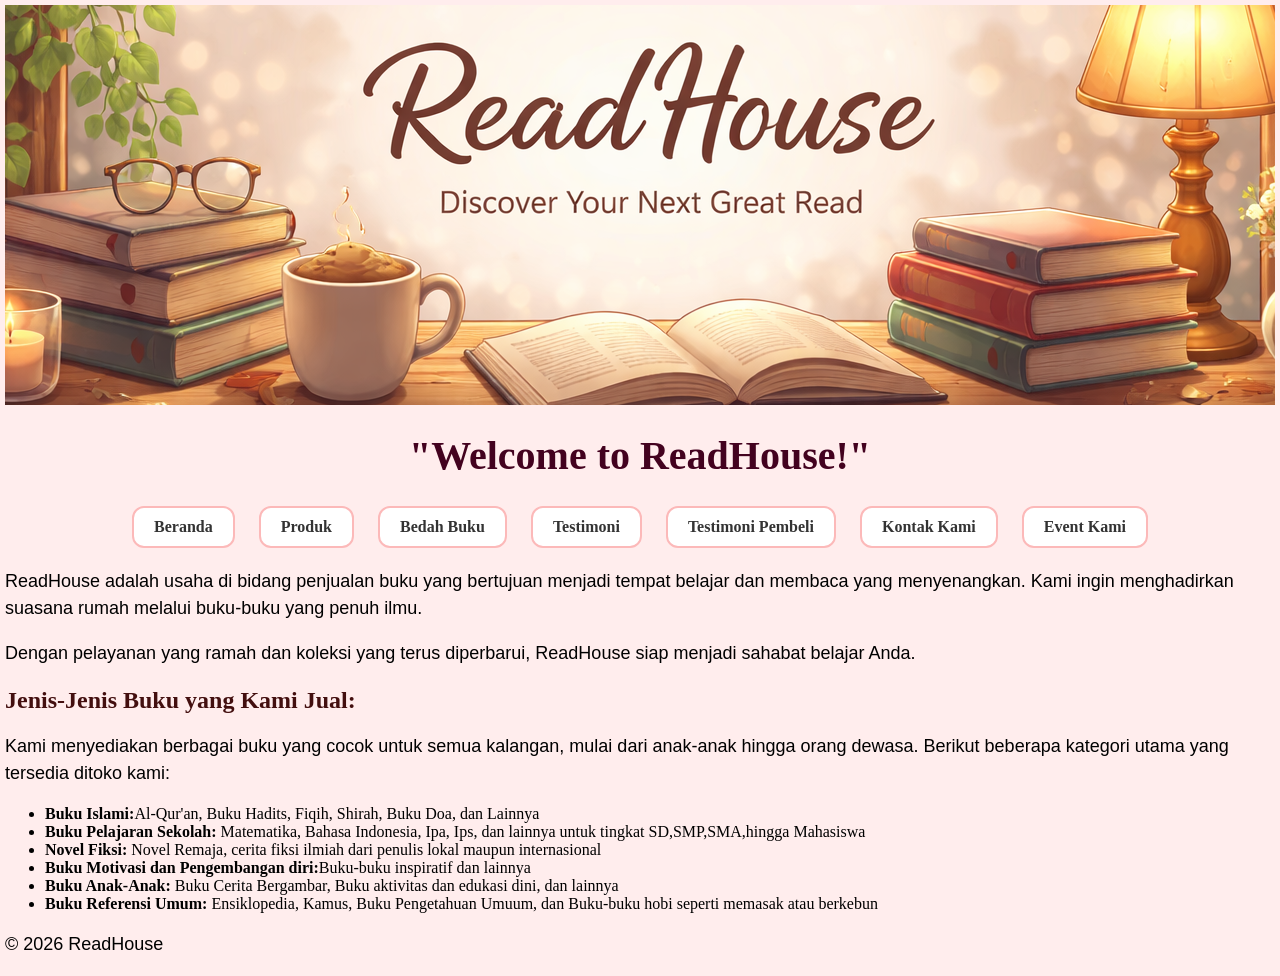
<file: index.html>
<!DOCTYPE html>
<html lang="id"> 
<head>
    <meta charset="UTF-8">
    <meta name="viewport" content="width=device-width, initial-scale=1.0">
    <title>Profil Usaha Buku</title>
    <link rel="stylesheet" href="style.css" />
    <link href="https://fonts.googleapis.com/css2?family=Nunito&display=swap" rel="stylesheet">
</head>
<body> 
<header class="hero"></header>
<h1>"Welcome to ReadHouse!"</h1>
<nav> <a href="index.html">Beranda</a>
    <a href="produk.html">Produk</a>
    <a href="bedah-buku.html">Bedah Buku</a>
    <a href="testimoni.html">Testimoni</a>
    <a href="tampil-testimoni.html">Testimoni Pembeli</a>
    <a href="kontak.html">Kontak Kami</a>
    <a href="event.html">Event Kami</a>
</nav>
    <p>ReadHouse adalah usaha di bidang penjualan buku yang bertujuan menjadi tempat belajar dan membaca yang menyenangkan. Kami ingin menghadirkan suasana rumah melalui buku-buku yang penuh ilmu.</p>
    <p>Dengan pelayanan yang ramah dan koleksi yang terus diperbarui, ReadHouse siap menjadi sahabat belajar Anda.</p>
</body>
</html>
<h2>Jenis-Jenis Buku yang Kami Jual:</h2>
    <p>Kami menyediakan berbagai buku yang cocok untuk semua kalangan, mulai dari anak-anak hingga orang dewasa. Berikut beberapa kategori utama yang tersedia ditoko kami: </p>
<ul>
    <li><strong>Buku Islami:</strong>Al-Qur'an, Buku Hadits, Fiqih, Shirah, Buku Doa, dan Lainnya</li>
    <li><strong>Buku Pelajaran Sekolah: </strong>Matematika, Bahasa Indonesia, Ipa, Ips, dan lainnya untuk tingkat SD,SMP,SMA,hingga Mahasiswa</li>
    <li><strong>Novel Fiksi: </strong>Novel Remaja, cerita fiksi ilmiah dari penulis lokal maupun internasional</li> 
    <li><strong>Buku Motivasi dan Pengembangan diri:</strong>Buku-buku inspiratif dan lainnya</li>
    <li><strong>Buku Anak-Anak: </strong>Buku Cerita Bergambar, Buku aktivitas dan edukasi dini, dan lainnya</li>
    <li><strong>Buku Referensi Umum: </strong>Ensiklopedia, Kamus, Buku Pengetahuan Umuum, dan Buku-buku hobi seperti memasak atau berkebun</li>
</ul>
<footer>
    <p>&copy; 2026 ReadHouse</p>
</footer>
</body>
</html>
<script>
    alert ("Halo, Selamat Datang!");
</script>
</file>
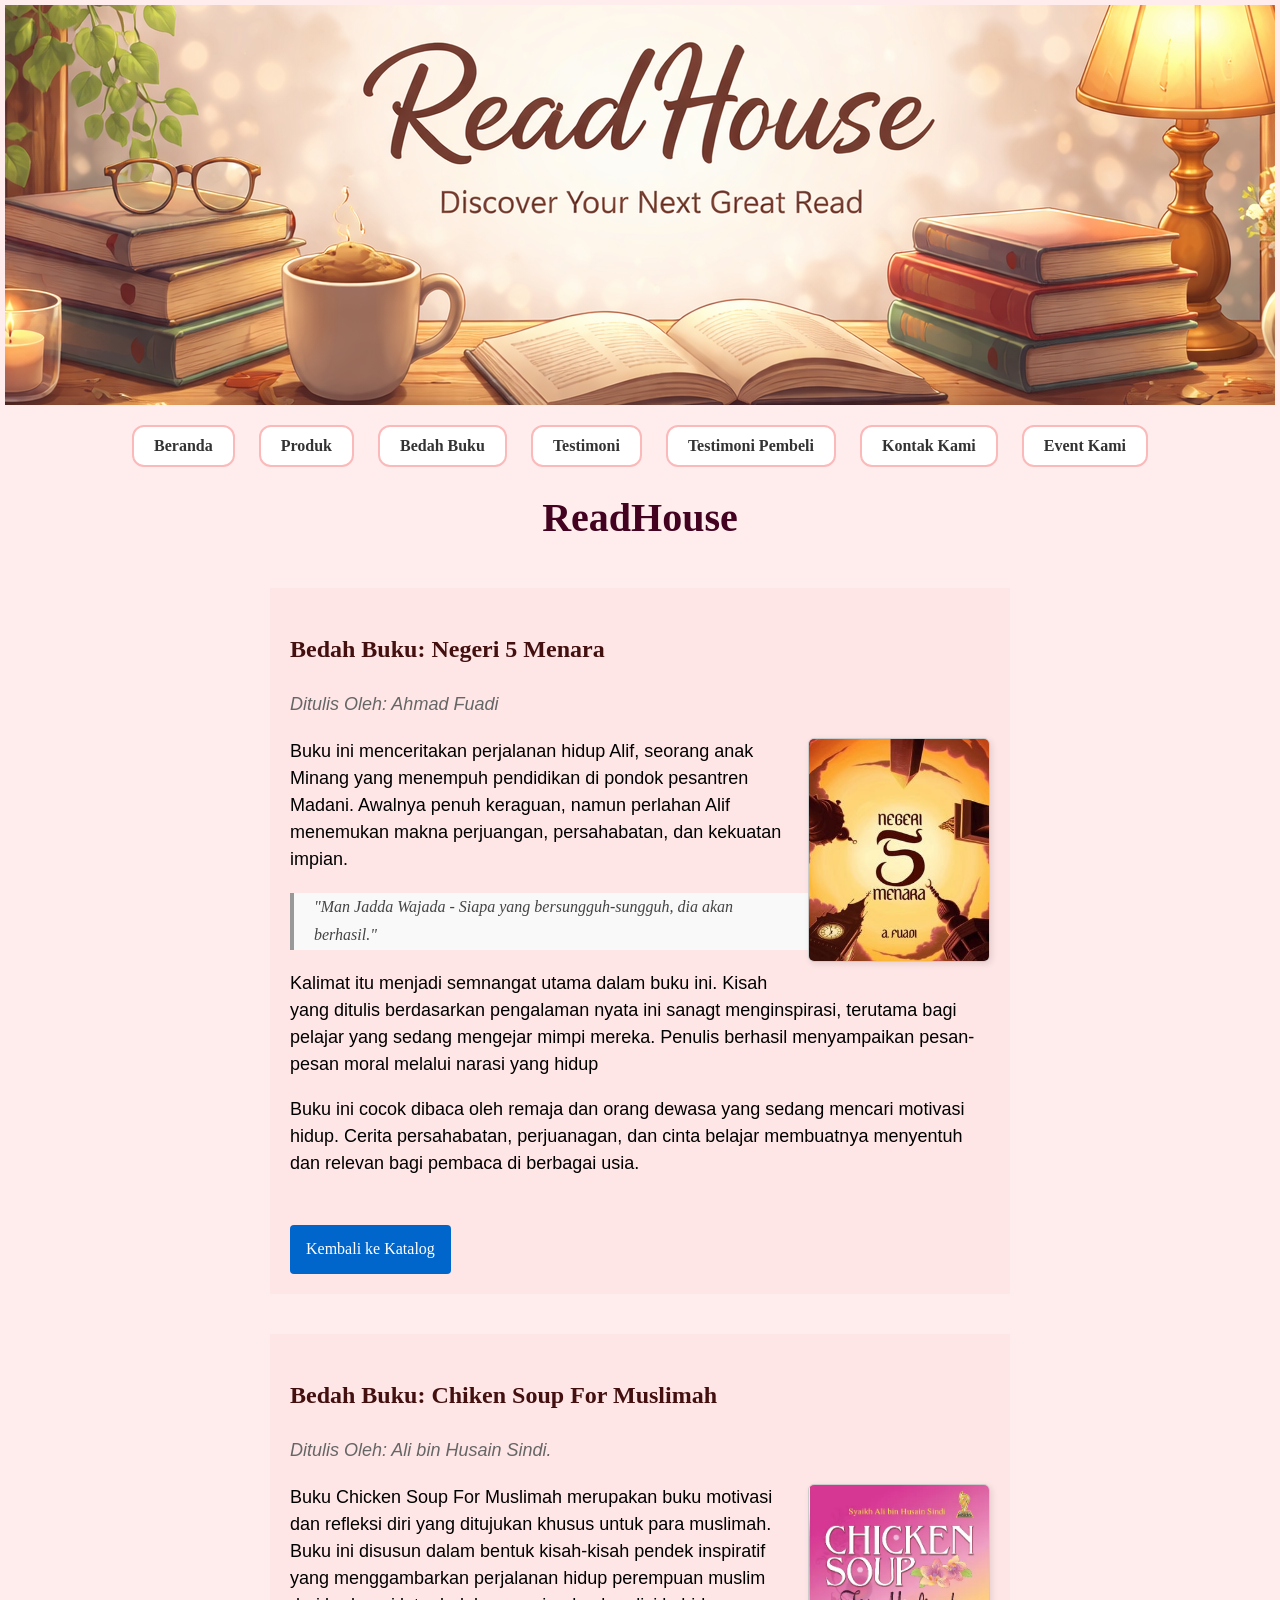
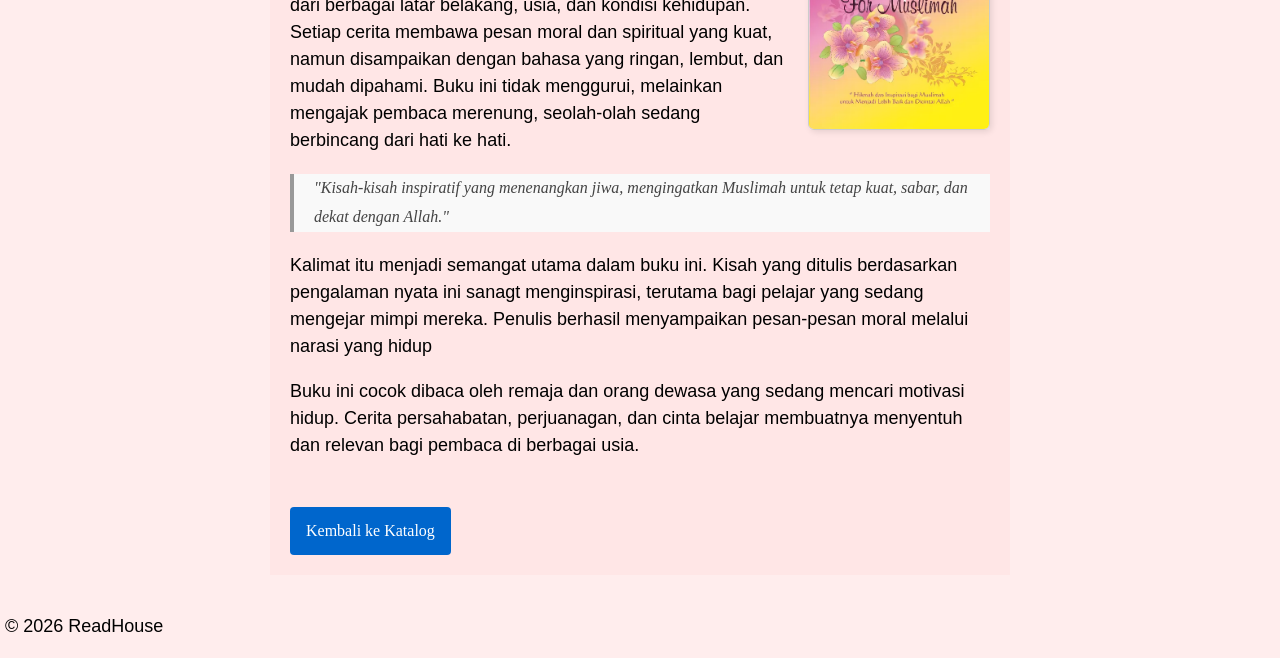
<file: bedah-buku.html>
<html lang="id">
<head> <meta charset="UTF-8" />
       <meta name="viewport" content="width=device-width,initial-scale=1.0" />
       <title>Bedah Buku: Negeri 5 Menara</title>
       <link rel="stylesheet" href="style.css" />
</head>
<body>
    <header class="hero"></header>
    <header>
    <nav> 
    <a href="index.html">Beranda</a>
    <a href="produk.html">Produk</a>
    <a href="bedah-buku.html">Bedah Buku</a>
    <a href="testimoni.html">Testimoni</a>
    <a href="tampil-testimoni.html">Testimoni Pembeli</a>
    <a href="kontak.html">Kontak Kami</a>
    <a href="event.html">Event Kami</a>
</nav>
 <h1>ReadHouse</h1>
</header>
<section class="daftar-produk">
<main class="artikel">
    <h2>Bedah Buku: Negeri 5 Menara</h2>
    <p class="penulis">Ditulis Oleh: Ahmad Fuadi</p>

    <img src="Buku Negeri 5 Menara.jpeg" alt="Sampul Negeri 5 Menara" class="sampul">

    <p>
        Buku ini menceritakan perjalanan hidup Alif, seorang anak Minang yang menempuh pendidikan di pondok pesantren Madani.
        Awalnya penuh keraguan, namun perlahan Alif menemukan makna perjuangan, persahabatan, dan kekuatan impian.
    </p>
    <blockquote>
        "Man Jadda Wajada - Siapa yang bersungguh-sungguh, dia akan berhasil."
    </blockquote>
    <p>
        Kalimat itu menjadi semnangat utama dalam buku ini. Kisah yang ditulis berdasarkan pengalaman nyata ini sanagt menginspirasi, 
        terutama bagi pelajar yang sedang mengejar mimpi mereka. Penulis berhasil menyampaikan pesan-pesan moral melalui narasi yang hidup
    </p>

    <p> Buku ini cocok dibaca oleh remaja dan orang dewasa yang sedang mencari motivasi hidup. Cerita persahabatan, perjuanagan, dan cinta belajar 
        membuatnya menyentuh dan relevan bagi pembaca di berbagai usia.
    </p>
<a href="produk.html" class="btn-kembali"> Kembali ke Katalog</a>
</main>
</section>
<section class="daftar-produk">
<main class="artikel">
    <h2>Bedah Buku: Chiken Soup For Muslimah</h2>
    <p class="penulis">Ditulis Oleh: Ali bin Husain Sindi.</p>

    <img src="Buku Chiken Soup.webp" alt="Sampul.Chiken.Soup.For.Muslimah" class="sampul">

    <p>
        Buku Chicken Soup For Muslimah merupakan buku motivasi dan refleksi diri yang ditujukan khusus untuk para muslimah. Buku ini disusun dalam bentuk kisah-kisah pendek inspiratif yang menggambarkan perjalanan hidup perempuan muslim dari berbagai latar belakang, usia, dan kondisi kehidupan. 
        Setiap cerita membawa pesan moral dan spiritual yang kuat, namun disampaikan dengan bahasa yang ringan, lembut, dan mudah dipahami.
        Buku ini tidak menggurui, melainkan mengajak pembaca merenung, seolah-olah sedang berbincang dari hati ke hati.
    </p>
    <blockquote>
      "Kisah-kisah inspiratif yang menenangkan jiwa, mengingatkan Muslimah untuk tetap kuat, sabar, dan dekat dengan Allah."
    </blockquote>
    <p>
        Kalimat itu menjadi semangat utama dalam buku ini. Kisah yang ditulis berdasarkan pengalaman nyata ini sanagt menginspirasi, 
        terutama bagi pelajar yang sedang mengejar mimpi mereka. Penulis berhasil menyampaikan pesan-pesan moral melalui narasi yang hidup
    </p>

    <p> Buku ini cocok dibaca oleh remaja dan orang dewasa yang sedang mencari motivasi hidup. Cerita persahabatan, perjuanagan, dan cinta belajar 
        membuatnya menyentuh dan relevan bagi pembaca di berbagai usia.
    </p>
<a href="produk.html" class="btn-kembali"> Kembali ke Katalog</a>
</main>
</section>
<footer>
    <p>&copy; 2026 ReadHouse</p>
</footer>
</body>
</html>
</file>
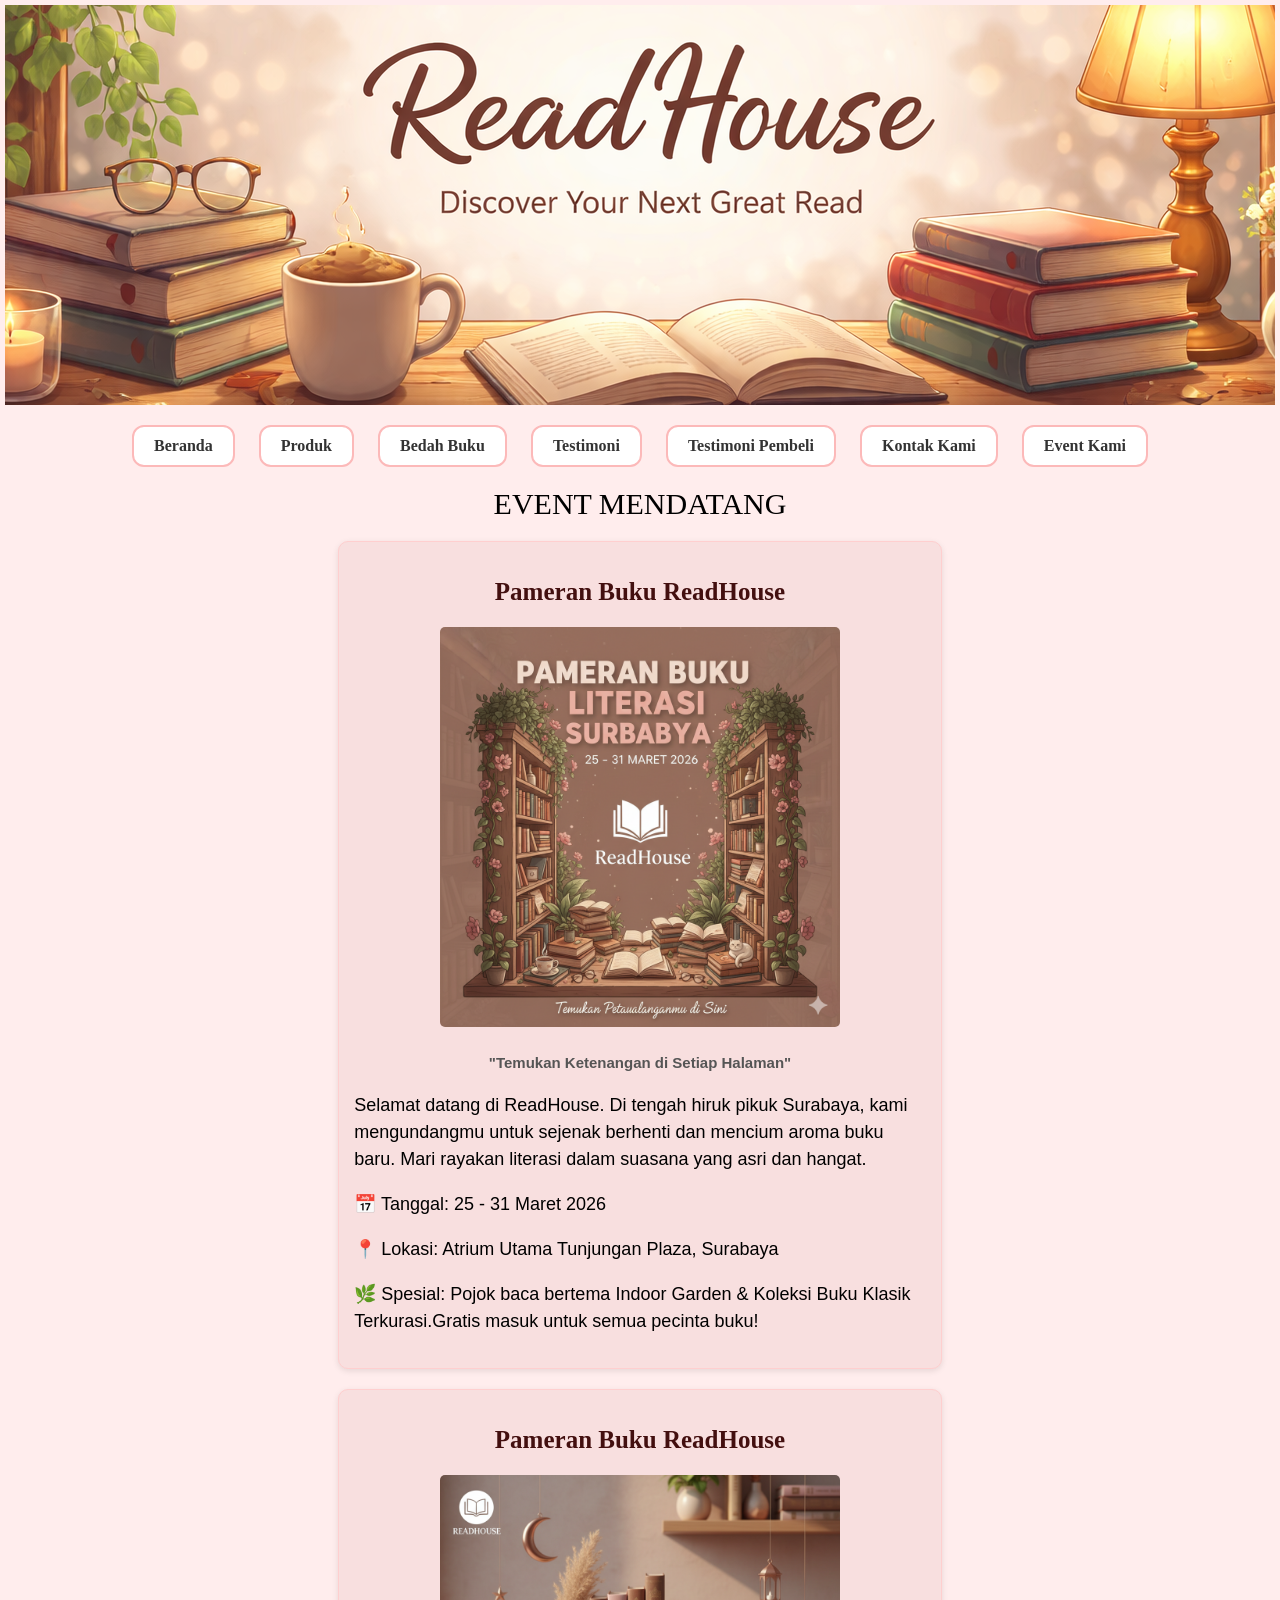
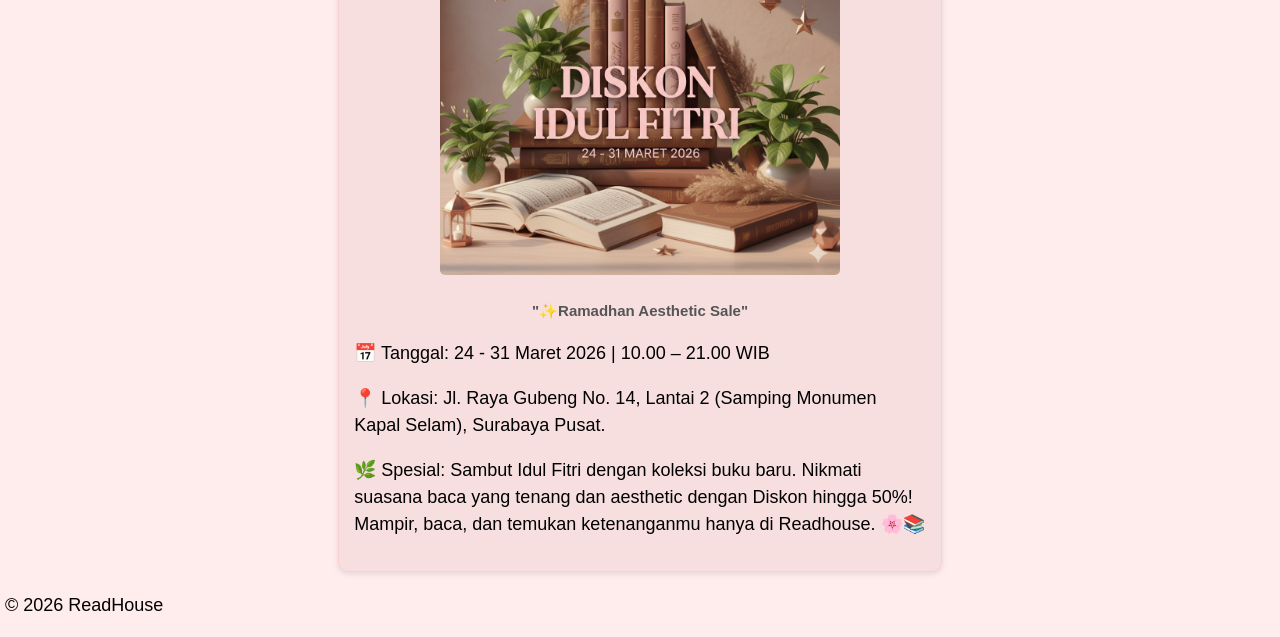
<file: event.html>
<html lang="id"> 
<head>
    <meta charset="UTF-8">
    <meta name="viewport" content="width=device-width, initial-scale=1.0">
    <title>Event dan Promo-ReadHouse</title>
    <link rel="stylesheet" href="style.css" />
    <link href="https://fonts.googleapis.com/css2?family=Nunito&display=swap" rel="stylesheet">
</head>
<body> 
<header class="hero"></header>
<nav> <a href="index.html">Beranda</a>
    <a href="produk.html">Produk</a>
    <a href="bedah-buku.html">Bedah Buku</a>
    <a href="testimoni.html">Testimoni</a>
    <a href="tampil-testimoni.html">Testimoni Pembeli</a>
    <a href="kontak.html">Kontak Kami</a>
    <a href="event.html">Event Kami</a>
</nav>
<span class="tag">EVENT MENDATANG</span>
<div class="container-event"></div>
<div class="event">
  <h2>Pameran Buku ReadHouse</h2>
  <img src="Pameran Literasi Surabaya.png" />
  <p class="deskripsi"><strong>"Temukan Ketenangan di Setiap Halaman"</strong>

<p>Selamat datang di ReadHouse. Di tengah hiruk pikuk Surabaya, kami mengundangmu untuk sejenak berhenti dan mencium aroma buku baru.
Mari rayakan literasi dalam suasana yang asri dan hangat.</p>

<p>📅 Tanggal: 25 - 31 Maret 2026</p>
<p>📍 Lokasi: Atrium Utama Tunjungan Plaza, Surabaya</p>
<p>🌿 Spesial: Pojok baca bertema Indoor Garden & Koleksi Buku Klasik Terkurasi.Gratis masuk untuk semua pecinta buku!</p>
</div>
<div class="event">
  <h2>Pameran Buku ReadHouse</h2>
  <img src="Discount Ied Fitri.png" />
  <p class="deskripsi"><strong>"✨Ramadhan Aesthetic Sale"</strong>
<p>📅 Tanggal: 24 - 31 Maret 2026 | 10.00 – 21.00 WIB</p>
<p>📍 Lokasi: Jl. Raya Gubeng No. 14, Lantai 2 (Samping Monumen Kapal Selam), Surabaya Pusat.</p>
<p>🌿 Spesial: Sambut Idul Fitri dengan koleksi buku baru. Nikmati suasana baca yang tenang dan aesthetic dengan Diskon hingga 50%!
Mampir, baca, dan temukan ketenanganmu hanya di Readhouse. 🌸📚</p>
</div>

</div>
<footer>
    <p>&copy; 2026 ReadHouse</p>
</footer>
</body>
</html>
</file>
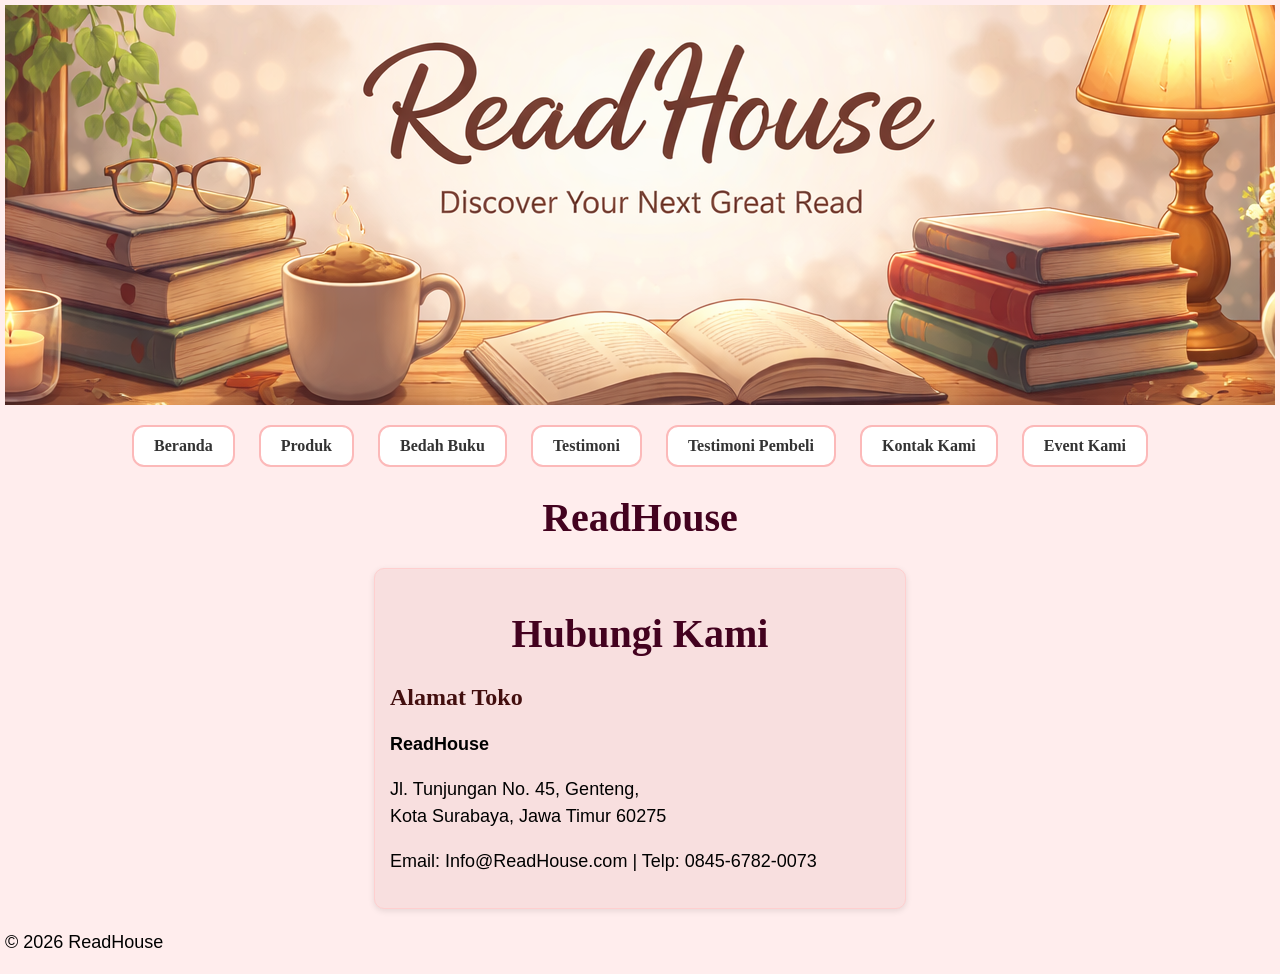
<file: kontak.html>
<html lang="id">
<head> <meta charset="UTF-8" />
       <meta name="viewport" content="width=device-width,initial-scale=1.0" />
       <title>Kontak Kami-ReadHouse</title>
       <link rel="stylesheet" href="style.css" />
</head>
<body>
    <header class="hero"></header>
    <header>
    <nav> 
    <a href="index.html">Beranda</a>
    <a href="produk.html">Produk</a>
    <a href="bedah-buku.html">Bedah Buku</a>
    <a href="testimoni.html">Testimoni</a>
    <a href="tampil-testimoni.html">Testimoni Pembeli</a>
    <a href="kontak.html">Kontak Kami</a>
    <a href="event.html">Event Kami</a>
</nav>
<h1>ReadHouse</h1>
      <div class="kontak">
        <h1>Hubungi Kami</h1>
          <h2>Alamat Toko</h2>
          <p><strong>ReadHouse</strong></p>
          <p>Jl. Tunjungan No. 45, Genteng,<br>
        Kota Surabaya, Jawa Timur 60275</p>
          <p>Email: Info@ReadHouse.com | Telp: 0845-6782-0073</p>
               </div>
            </div>
</header>
<footer>
    <p>&copy; 2026 ReadHouse</p>
</footer>
</body>
</html>
</file>
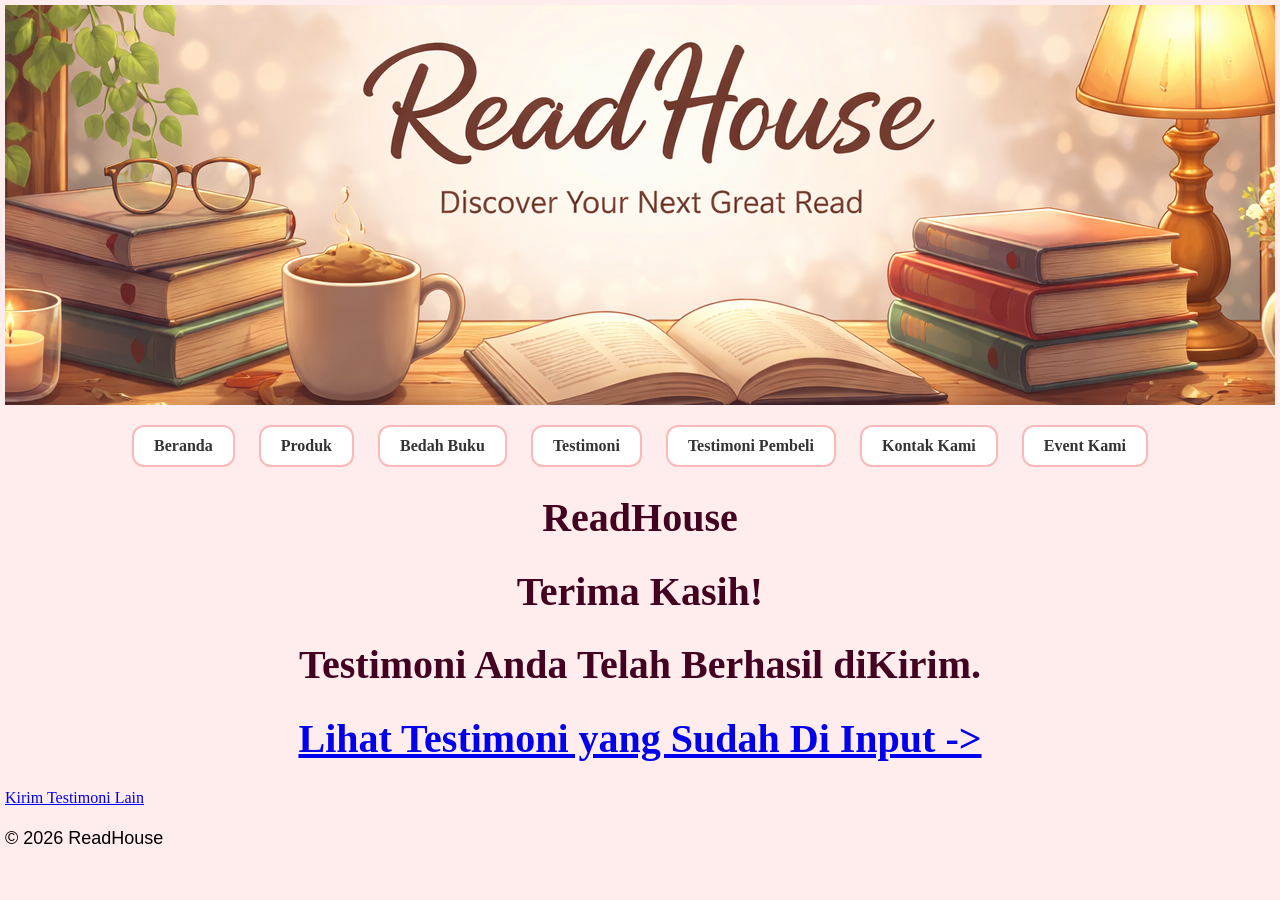
<file: proses-testimoni.html>
<html lang="id">
<head>
   <meta charset="UTF-8">
   <meta name="viewport" content="width=device-width,initial-scale=1.0">
   <title>Semua Testimoni - ReadHouse</title>
   <link rel="stylesheet" href="style.css">
     </head>
     <body>
        <header class="hero"></header>
<header>
    <nav>
      <a href="index.html">Beranda</a>
      <a href="produk.html">Produk</a>
      <a href="bedah-buku.html">Bedah Buku</a>
      <a href="testimoni.html">Testimoni</a>
      <a href="tampil-testimoni.html">Testimoni Pembeli</a>
      <a href="kontak.html">Kontak Kami</a>
      <a href="event.html">Event Kami</a>
    </nav>
      <h1>ReadHouse</h1>
</header>
<main class="konfirmasi">
    <h1>Terima Kasih!</h1>
    <h1>Testimoni Anda Telah Berhasil diKirim.</h1>
    <h1><a href="tampil-testimoni.html">Lihat Testimoni yang Sudah Di Input -> </a></h1>
    <section class="testimoni-terkirim"></section>
    <a href="testimoni.html">Kirim Testimoni Lain</a>
</main>
<footer>
    <p>&copy; 2026 ReadHouse</p>
</footer>
</body>
</html>
</file>
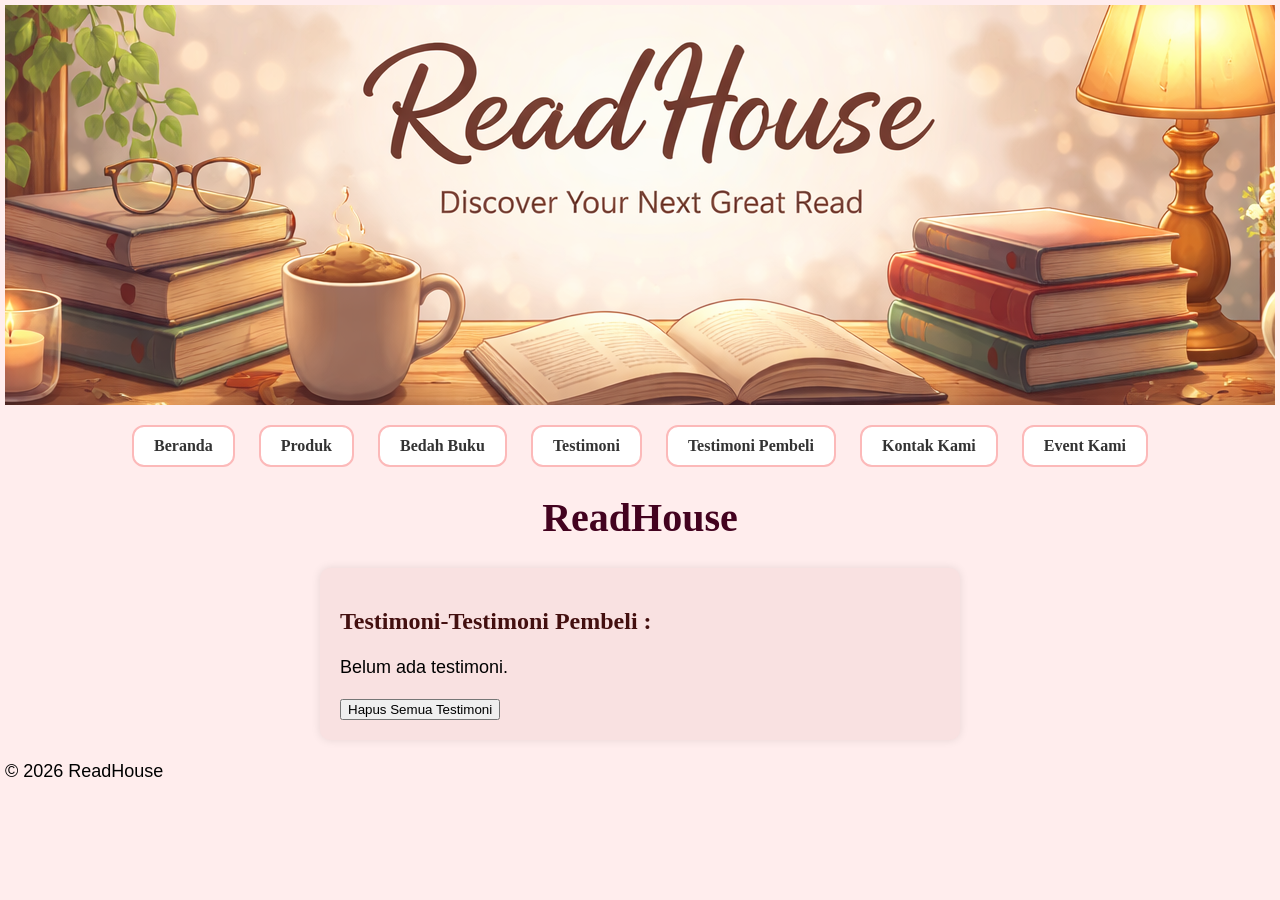
<file: tampil-testimoni.html>
<html lang="id">
<head>
   <meta charset="UTF-8">
   <meta name="viewport" content="width=device-width,initial-scale=1.0">
   <title>Semua Testimoni - ReadHouse</title>
   <link rel="stylesheet" href="style.css">
     </head>
     <body>
        <header class="hero"></header>
<header>
    <nav>
      <a href="index.html">Beranda</a>
      <a href="produk.html">Produk</a>
      <a href="bedah-buku.html">Bedah Buku</a>
      <a href="testimoni.html">Testimoni</a>
      <a href="tampil-testimoni.html">Testimoni Pembeli</a>
      <a href="kontak.html">Kontak Kami</a>
      <a href="event.html">Event Kami</a>
    </nav>
     <h1>ReadHouse</h1>
</header>
<main class="formulir">
    <h2>Testimoni-Testimoni Pembeli :</h2>
    <div id="daftarTestimoni"></div>

    <button id="hapusSemua">Hapus Semua Testimoni</button>
    </div>
    
    <section>
    <div id="daftarTestimoni"></div>
    </section>
</main>

<footer>
    <p>&copy; 2026 ReadHouse</p>
</footer>
<script>
    const container =
    document.getElementById('daftarTestimoni');
    const testimoniList = 
    JSON.parse(localStorage.getItem('testimoniList')) || [];

    if (testimoniList.length === 0) {
        container.innerHTML = "<p>Belum ada testimoni.</p>";
    } else {
        testimoniList.forEach((t, i) => {
        const el = document.createElement('div');
        el.className = 'testimoni-box';
        el.innerHTML = `
          <p><strong>Nama:</strong> ${t.nama}</p>
          <p><strong>Asal(Sekolah/Instansi/Komunitas):</strong> ${t.asal}</p>
          <p><strong>Email:</strong> ${t.email}</p>
          <p><strong>Judul Buku yang dibeli:</strong> ${t.judul}</p>
          <p><strong>Testimoni Anda:</strong> ${t.pesan}</p>
          <p><strong>Berikan Rating Anda:</strong> ${t.rating}</p>
          `;
          container.appendChild(el);
        });
    }
document.getElementById("hapusSemua").addEventListener("click", function() {
    const konfirmasi = confirm("Apakah Anda yakin ingin menghapus semua testimoni?");
    if (konfirmasi) {
        localStorage.removeItem("testimoniList");
        location.reload();

    }
});
</script>

</body>
</html>
</file>
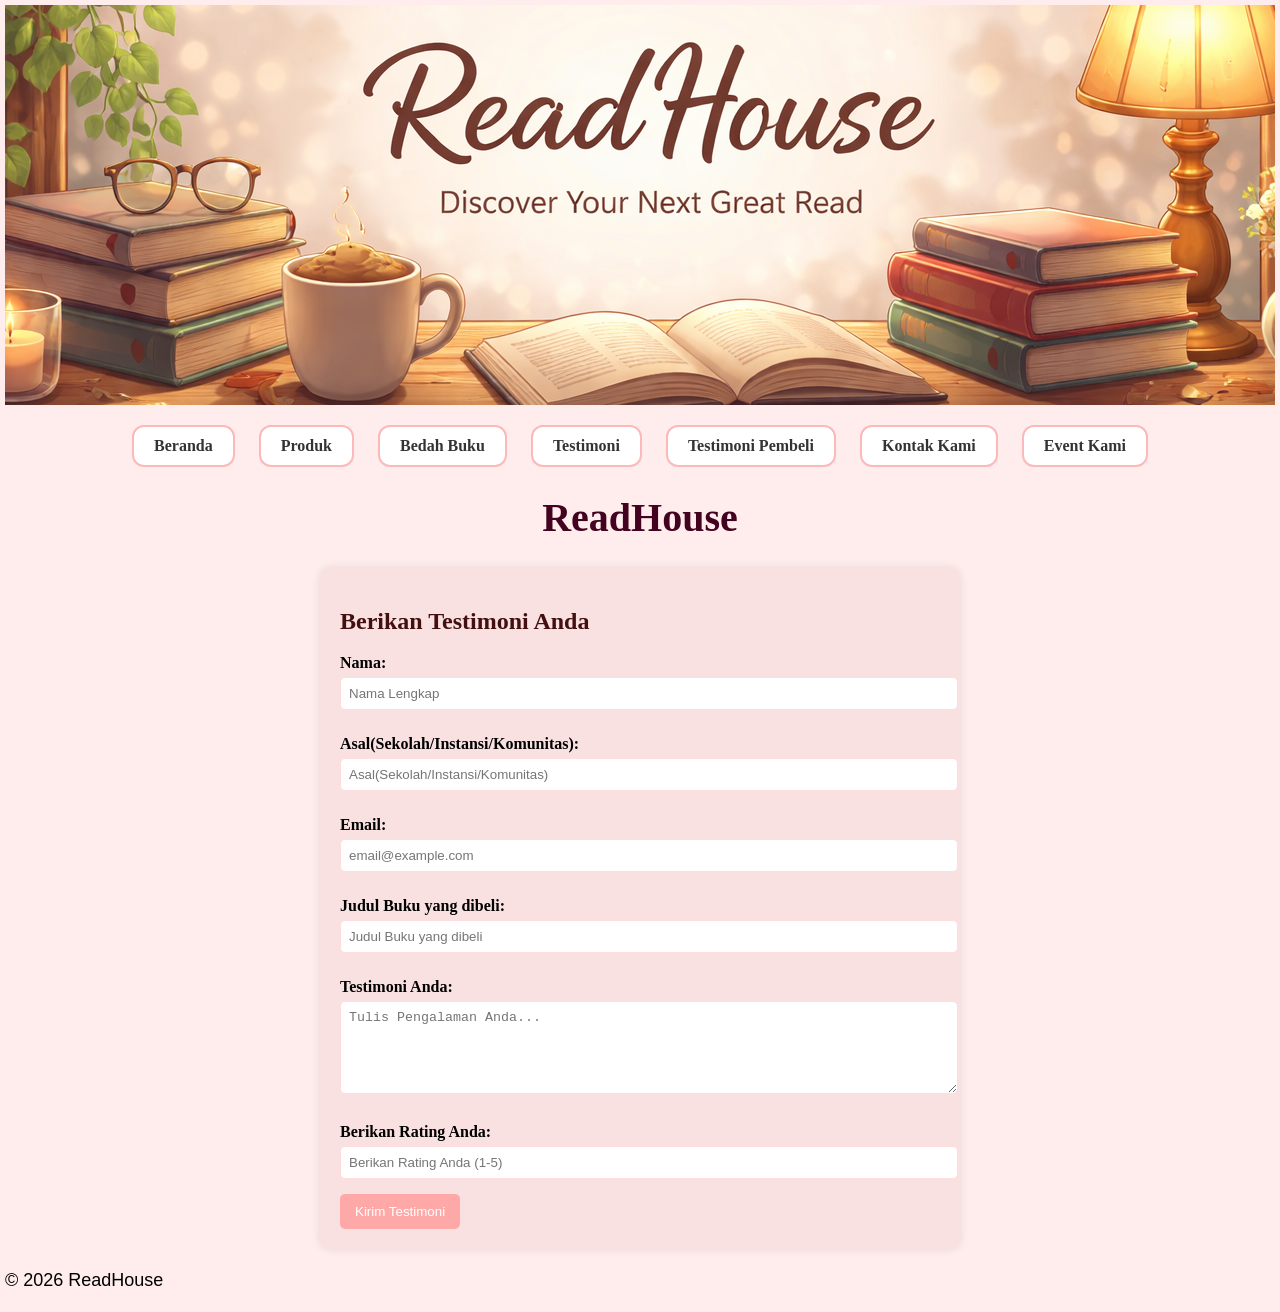
<file: testimoni.html>
<!DOCTYPE html>
<html lang="id">
<head>
    <meta charset="UTF-8">
    <meta name="viewport" content="width=device-width, initial-scale=1.0">
    <title>Formulir Testimoni - ReadHouse</title>
     <link rel="stylesheet" href="style.css">
     </head>
     <body>
     <header class="hero"></header>
     <header>
     <nav>
      <a href="index.html">Beranda</a>
      <a href="produk.html">Produk</a>
      <a href="bedah-buku.html">Bedah Buku</a>
      <a href="testimoni.html">Testimoni</a>
      <a href="tampil-testimoni.html">Testimoni Pembeli</a>
      <a href="kontak.html">Kontak Kami</a>
    <a href="event.html">Event Kami</a>
    </nav>
     <h1>ReadHouse</h1>
</header>
<main class="formulir">
    <h2>Berikan Testimoni Anda</h2>
    <form id="formTestimoni">
<label for="nama">Nama:</label>
<input type="text" id="nama" name="nama" required placeholder="Nama Lengkap">

<label for="asal">Asal(Sekolah/Instansi/Komunitas):</label>
<input type="text" id="asal" name="asal" required placeholder="Asal(Sekolah/Instansi/Komunitas)">

<label for="email">Email:</label>
<input type="email" id="email" name="email" required placeholder="email@example.com">

<label for="judul">Judul Buku yang dibeli:</label>
<input type="text" id="judul" name="judul" required placeholder="Judul Buku yang dibeli">

<label for="pesan">Testimoni Anda:</label>
<textarea id="pesan" name="pesan" required placeholder="Tulis Pengalaman Anda..." rows="5"></textarea>

<label for="rating">Berikan Rating Anda:</label>
<input type="number" id="rating" name="rating" min="1" max="5" required placeholder="Berikan Rating Anda (1-5)">
    </div>

   <button type="submit">Kirim Testimoni</button>
    </form>
</main>
<footer>
    <p>&copy; 2026 ReadHouse</p>
</footer>
<script>
    document.getElementById('formTestimoni').addEventListener('submit', function(e) {
        e.preventDefault();

        const nama = document.getElementById('nama').value;
        const asal = document.getElementById('asal').value;
        const email = document.getElementById('email').value;
        const judul = document.getElementById('judul').value;
        const pesan = document.getElementById('pesan').value;
        const rating = document.getElementById('rating').value;

        const dataBaru = { nama,asal,email,judul,pesan,rating };

        // Ambil list dari localStorage
        const testimoniList = 
        JSON.parse(localStorage.getItem('testimoniList')) || [];

        // Tambahkan testimoni baru
        testimoniList.push(dataBaru);

        // Simpan kembali ke localStorage
        localStorage.setItem('testimoniList',
        JSON.stringify(testimoniList));

        // Arahkan ke halaman konfirmasi
        window.location.href = 'proses-testimoni.html';
    });
</script>
</file>
<file: style.css>
body {
      background-color: #ffeded ;
      font-family: 'Baloo 2',serif;
      color: #000000;
      margin: 5px;
      padding: 0%;
    }

h1 {
    color: #43021f;
    text-align: center;
    font-size: 40px;
   }

h2 {
    color:rgb(67, 15, 15);
    text-align: left;
   }
p  {
   font-size: 18px;
   text-align: left;
   line-height: 1.5;
   font-family: 'Poppins', sans-serif; 
   }
nav {
    text-align: center;
    margin: 20px 0;
}
nav a {
    display: inline-block;
    text-decoration: none;
    color: #333;
    background-color: white;
    padding: 10px 20px;
    margin: 0 10px;
    border: 2px solid #fcb9b9;
    border-radius: 12px;
    font-weight: bold;
    transition: 0.3s;
}
nav a :hover {
    background-color: #ffdede;
    transform: translateY(-5px);
    box-shadow: 0 4px 8px rgba(0,0,0,0.1);
}
.daftar-produk { 
    display:grid;
    grid-template-columns:repeat(auto-fit,minmax(250px, 1fr));
    gap: 20px;
    padding: 20px;
}
.produk {
    background-color: #f8dfdf;
    border: 1px solid #ffcfcf;
    padding: 15px;
    border-radius: 10px;
    text-align: center;
    box-shadow: 0 2px 6px rgba(0,0,0,0.1);
}
.produk img {
    width: 150px;
    height: auto;
    border-radius: 5px;
    margin-bottom: 10px;
}
.produk h2 {
    font-size: 20px;
    color: #2c3e50;
}
.harga {
    font-weight: bold;
    color: #27ae60;
}
.deskripsi { 
    font-size: 14px;
    color: #555;
}
.artikel {
    max-width: 700px;
    margin: auto;
    padding: 20px;
    background-color: rgb(255, 230, 230);
    font-family: Georgia, 'Times New Roman', Times, serif;
    line-height: 1.8;
}
.artikel .penulis {
    font-style: italic;
    color: #666;
    margin-bottom: 20px;
}
.artikel .sampul {
    width: 180px;
    float: right;
    margin: 0 0 20px 20px;
    border: 1px solid #ccc;
    box-shadow: 2px 2px 6px rgba(0,0,0,0.1);
    border-radius: 6px;
}
.artikel blockquote { 
    font-style: italic;
    padding-left: 20px;
    margin: 20px 0;
    border-left: 4px solid #999;
    color: #444;
    background-color: #f9f9f9;
}
.btn-kembali {
    display: inline-block;
    margin-top: 30px;
    padding: 10px 16px;
    background-color: #0066cc;
    color: white;
    text-decoration: none;
    border-radius: 4px;
}
.btn-kembali:hover {
    background-color: #f9f9f9;
}
.formulir {
    max-width: 600px;
    margin: auto;
    padding: 20px;
    background-color: #f9e1e1;
    border-radius: 10px;
    box-shadow: 0 0 10px rgba(0,0,0,0.1);
}
form label {
    display: block;
    margin-top: 10px;
    font-weight: bold;
}
form input,
form select,
form textarea {
    width: 100%;
    padding: 8px;
    margin-top: 5px;
    margin-bottom: 15px;
    border-radius: 5px;
    border: 1px solid #ffdddd;
}
form button {
    background-color: #ffa8a8;
    color: rgb(255, 255, 255);
    padding: 10px 15px;
    border: none;
    border-radius: 5px;
    cursor: pointer;
}
form button:hover {
    background-color: #034b5b;
}
.hero {
    background-image: url(header.jpg.png);
    background-position: center;
    text-align: center;
    padding: 0px;
    min-height: 400px;
    display: flex;
    flex-direction: column;
    justify-content: center;
    border: none;
}
.produk img {
    width: 150px;
    height: auto;
    border-radius: 5px;
    margin-bottom: 10px;
}
.kontak {
    background-color: #f8dfdf;
    border: 1px solid #ffcfcf;
    padding: 15px;
    border-radius: 10px;
    text-align: center;
    box-shadow: 0 2px 6px rgba(0,0,0,0.1);
    max-width: 500px;
    margin: 20px auto;
    display: block;
}
.event {
    background-color: #f8dfdf;
    border: 1px solid #ffcfcf;
    padding: 15px;
    border-radius: 10px;
    text-align: center;
    box-shadow: 0 2px 6px rgba(0,0,0,0.1);
    max-width: 400px;
    margin: 20px auto;
    display: block;
}
.event .deskripsi {
    text-align: center;
    font-size: 15px;
}
.event img {
    width: 400px;
    height: auto;
    border-radius: 5px;
    margin-bottom: 10px;
}
.tag {
    font-size: 30px;
    text-align: center;
    display: block;
}
.event h2 {
    font-size: 25px;
    text-align: center;

}
.container-event {
    display: flex;
    justify-content: center;
    gap: 20px;
    flex-wrap: wrap;
}
.event {
    flex: 1;
    max-width: 45%;
}
</file>
